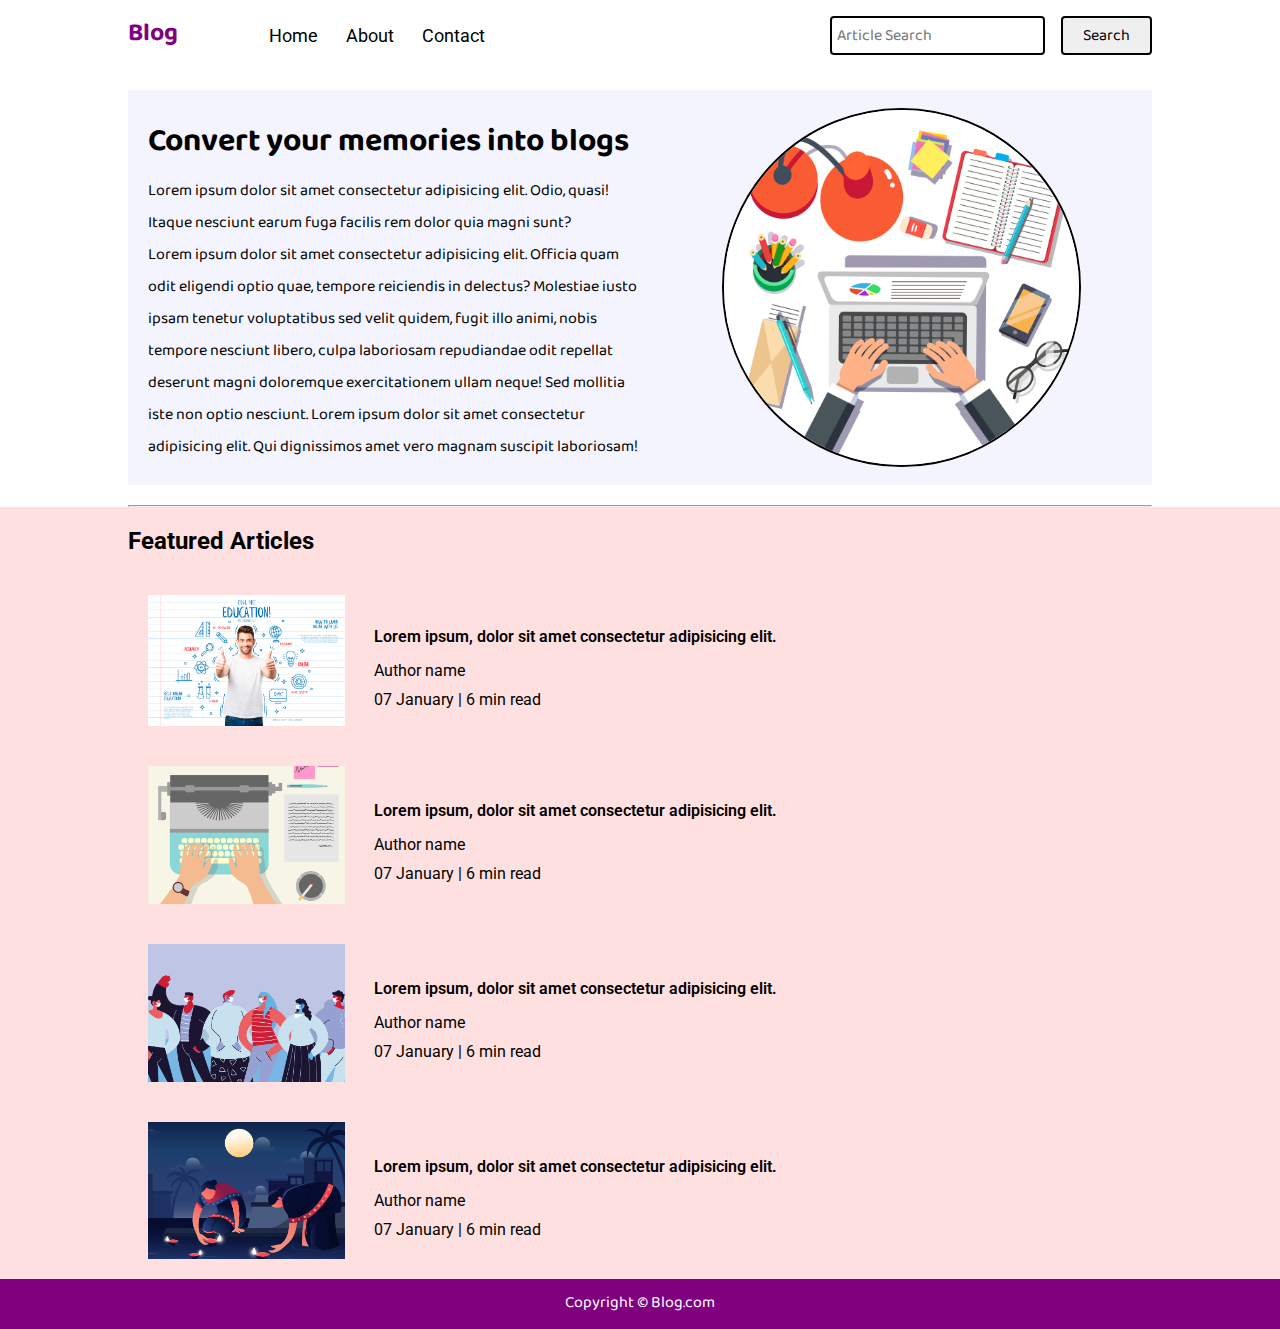
<file: index.html>
<!DOCTYPE html>
<html lang="en">
<head>
    <meta charset="UTF-8">
    <meta http-equiv="X-UA-Compatible" content="IE=edge">
    <meta name="viewport" content="width=device-width, initial-scale=1.0">
    <link rel="stylesheet" href="css/style.css">
    <link rel="stylesheet" href="css/utils.css">

    <title>Blog Website</title>
</head>
<body>
    <nav class="navigation max-width-1 m-auto">
        <div class="nav-left">
            <a href="/index.html" class="logo"><span>Blog</span></a>
            <ul>
                <li><a href="/">Home</a></li>
                <li><a href="#">About</a></li>
                <li><a href="/contact.html">Contact</a></li>
            </ul>
        </div>
        <div class="nav-right">
            <form action="/search.html" method="get">
                <input type="text" class="form-input" name="query" id="" placeholder="Article Search">
                <button class="btn">Search</button>
            </form>
        </div>
    </nav>
    <div class="content max-width-1">
        <div class="content-left">
            <h1>Convert your memories into blogs</h1>
            <p>Lorem ipsum dolor sit amet consectetur adipisicing elit. Odio, quasi! Itaque nesciunt earum fuga facilis rem dolor quia magni sunt?</p>
            <p>Lorem ipsum dolor sit amet consectetur adipisicing elit. Officia quam odit eligendi optio quae, tempore reiciendis in delectus? Molestiae iusto ipsam tenetur voluptatibus sed velit quidem, fugit illo animi, nobis tempore nesciunt libero, culpa laboriosam repudiandae odit repellat deserunt magni doloremque exercitationem ullam neque! Sed mollitia iste non optio nesciunt. Lorem ipsum dolor sit amet consectetur adipisicing elit. Qui dignissimos amet vero magnam suscipit laboriosam!</p>
        </div>
        <div class="content-right">
            <img src="./img/home.jpg" alt="typing image" srcset="">
        </div>
    </div>
    <div class="max-width-1 m-auto">
        <hr>
    </div>
    <div class="blog-article">
        <div class="max-width-1 m-auto font-2">
            <h2>Featured Articles</h2>
            <div class="blog-articles font-2">
                <img src="./img/1263.jpg" alt="" srcset="">
                <div class="ar-content">
                    <a href="/blogpost.html"><span>Lorem ipsum, dolor sit amet consectetur adipisicing elit.</span></a>
                    <div style="padding-bottom: 10px;">Author name</div>
                    <ul>
                        <li>07 January |</li>
                        <li>6 min read</li>
                    </ul>
                </div>
            </div>
            <div class="blog-articles font-2">
                <img src="./img/1.png" alt="" srcset="">
                <div class="ar-content">
                    <a href="/blogpost.html"><span>Lorem ipsum, dolor sit amet consectetur adipisicing elit.</span></a>
                    <div style="padding-bottom: 10px;">Author name</div>
                    <ul>
                        <li>07 January |</li>
                        <li>6 min read</li>
                    </ul>
                </div>
            </div>
            <div class="blog-articles font-2">
                <img src="./img/2.png" alt="" srcset="">
                <div class="ar-content">
                    <a href="/blogpost.html"><span>Lorem ipsum, dolor sit amet consectetur adipisicing elit.</span></a>
                    <div style="padding-bottom: 10px;">Author name</div>
                    <ul>
                        <li>07 January |</li>
                        <li>6 min read</li>
                    </ul>
                </div>
            </div>
            <div class="blog-articles font-2">
                <img src="./img/3.png" alt="" srcset="">
                <div class="ar-content">
                    <a href="/blogpost.html"><span>Lorem ipsum, dolor sit amet consectetur adipisicing elit.</span></a>
                    <div style="padding-bottom: 10px;">Author name</div>
                    <ul>
                        <li>07 January |</li>
                        <li>6 min read</li>
                    </ul>
                </div>
            </div>
        </div>
        
    </div>
    <div class="footer">
        <div class="max-width-2 m-auto">
            Copyright &copy; Blog.com
        </div>
    </div>
</body>
</html>
</file>
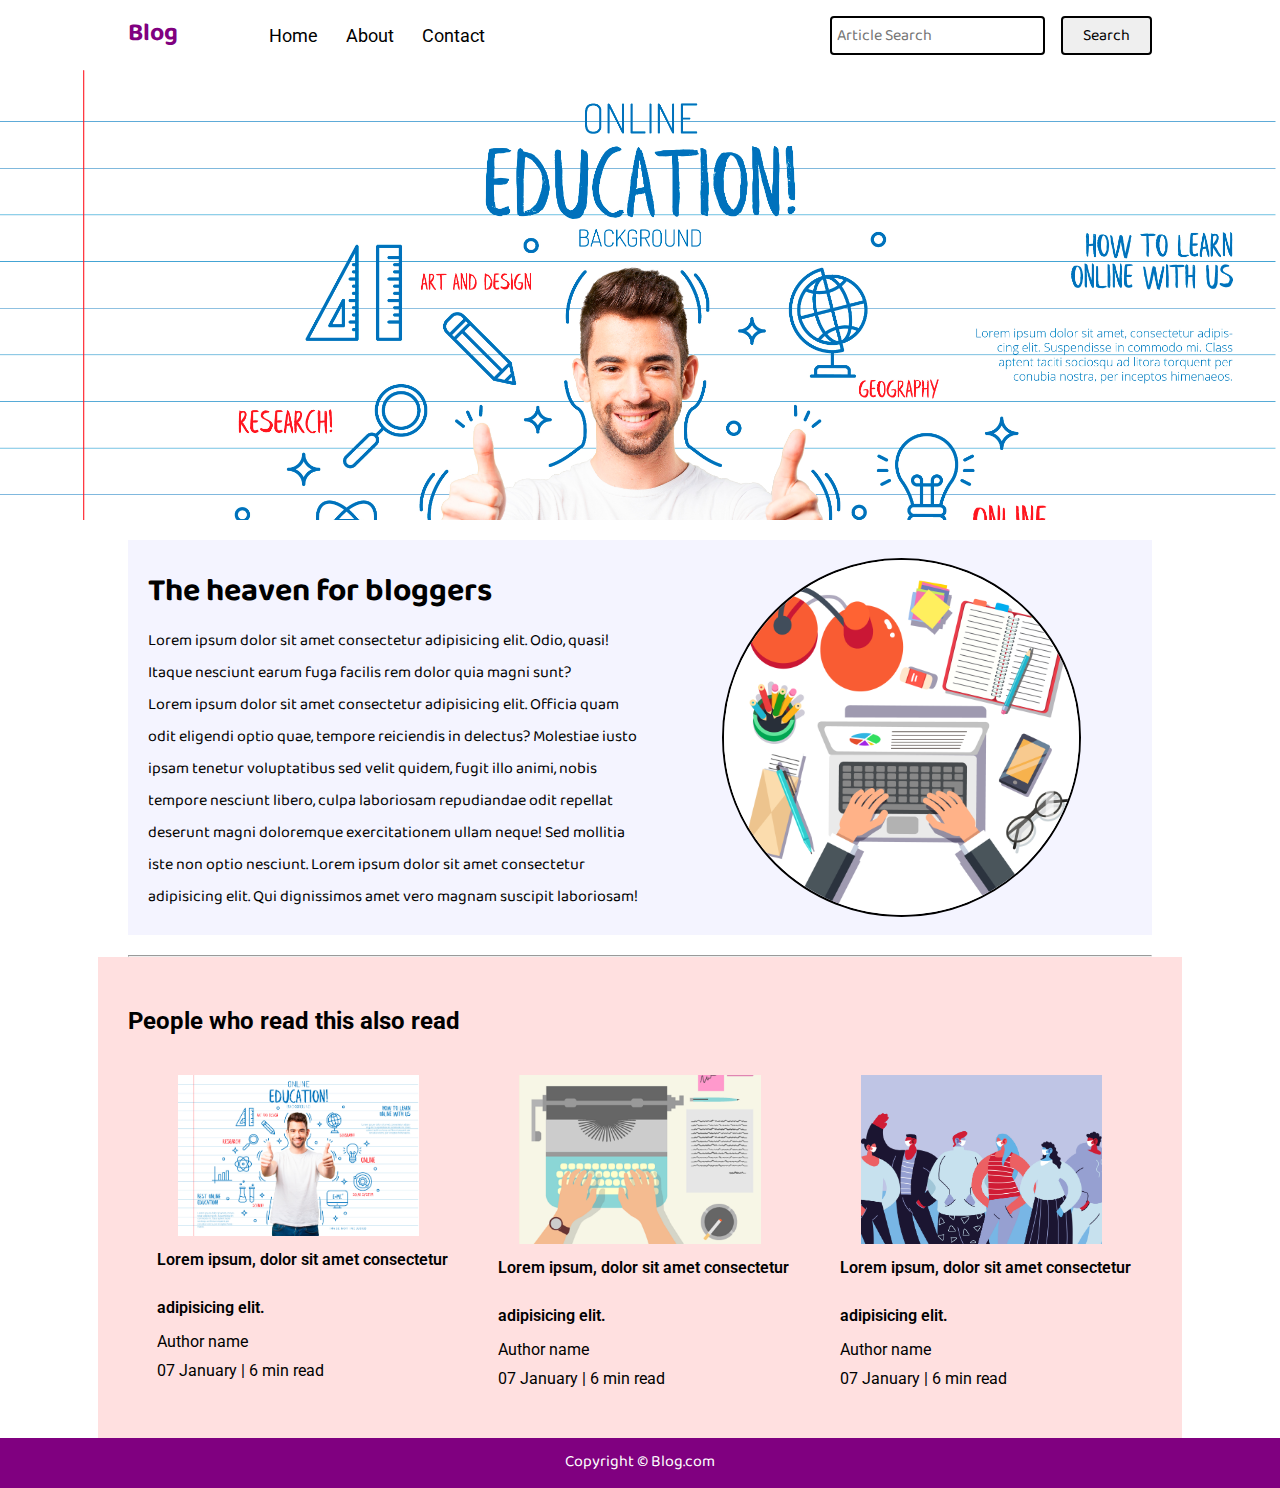
<file: blogpost.html>
<!DOCTYPE html>
<html lang="en">
<head>
    <meta charset="UTF-8">
    <meta http-equiv="X-UA-Compatible" content="IE=edge">
    <meta name="viewport" content="width=device-width, initial-scale=1.0">
    <link rel="stylesheet" href="css/style.css">
    <link rel="stylesheet" href="css/utils.css">
    <link rel="stylesheet" href="./css/blogpost.css">

    <title>Blog Website</title>
</head>
<body>
    <nav class="navigation max-width-1 m-auto">
        <div class="nav-left">
            <a href="/index.html" class="logo"><span>Blog</span></a>
            <ul>
                <li><a href="/">Home</a></li>
                <li><a href="#">About</a></li>
                <li><a href="/contact.html">Contact</a></li>
            </ul>
        </div>
        <div class="nav-right">
            <form action="/search.html" method="get">
                <input type="text" class="form-input" name="query" id="" placeholder="Article Search">
                <button class="btn">Search</button>
            </form>
        </div>
    </nav>
    <div class="post-img">
        <img src="./img/1263.jpg" alt="">
    </div>
    <div class="content max-width-1">
        <div class="content-left">
            <h1>The heaven for bloggers</h1>
            <p>Lorem ipsum dolor sit amet consectetur adipisicing elit. Odio, quasi! Itaque nesciunt earum fuga facilis rem dolor quia magni sunt?</p>
            <p>Lorem ipsum dolor sit amet consectetur adipisicing elit. Officia quam odit eligendi optio quae, tempore reiciendis in delectus? Molestiae iusto ipsam tenetur voluptatibus sed velit quidem, fugit illo animi, nobis tempore nesciunt libero, culpa laboriosam repudiandae odit repellat deserunt magni doloremque exercitationem ullam neque! Sed mollitia iste non optio nesciunt. Lorem ipsum dolor sit amet consectetur adipisicing elit. Qui dignissimos amet vero magnam suscipit laboriosam!</p>
        </div>
        <div class="content-right">
            <img src="./img/home.jpg" alt="typing image" srcset="">
        </div>
    </div>
    <div class="max-width-1 m-auto">
        <hr>
    </div>
    <div class="blog-article max-width-1 m-auto font-2">
        <h2>People who read this also read</h2>
        <div class="col-pos">
            <div class="blog-articles font-2">
                <img src="./img/1263.jpg" alt="" srcset="">
                <div class="ar-content">
                    <a href="/blogpost.html"><span>Lorem ipsum, dolor sit amet consectetur adipisicing elit.</span></a>
                    <div style="padding-bottom: 10px;">Author name</div>
                    <ul>
                        <li>07 January |</li>
                        <li>6 min read</li>
                    </ul>
                </div>
            </div>
            <div class="blog-articles font-2">
                <img src="./img/1.png" alt="" srcset="">
                <div class="ar-content">
                    <a href="/blogpost.html"><span>Lorem ipsum, dolor sit amet consectetur adipisicing elit.</span></a>
                    <div style="padding-bottom: 10px;">Author name</div>
                    <ul>
                        <li>07 January |</li>
                        <li>6 min read</li>
                    </ul>
                </div>
            </div>
            <div class="blog-articles font-2">
                <img src="./img/2.png" alt="" srcset="">
                <div class="ar-content">
                    <a href="/blogpost.html"><span>Lorem ipsum, dolor sit amet consectetur adipisicing elit.</span></a>
                    <div style="padding-bottom: 10px;">Author name</div>
                    <ul>
                        <li>07 January |</li>
                        <li>6 min read</li>
                    </ul>
                </div>
            </div>
        </div>
        
    </div>
    <div class="footer">
        <div class="max-width-2 m-auto">
            Copyright &copy; Blog.com
        </div>
    </div>
</body>
</html>
</file>
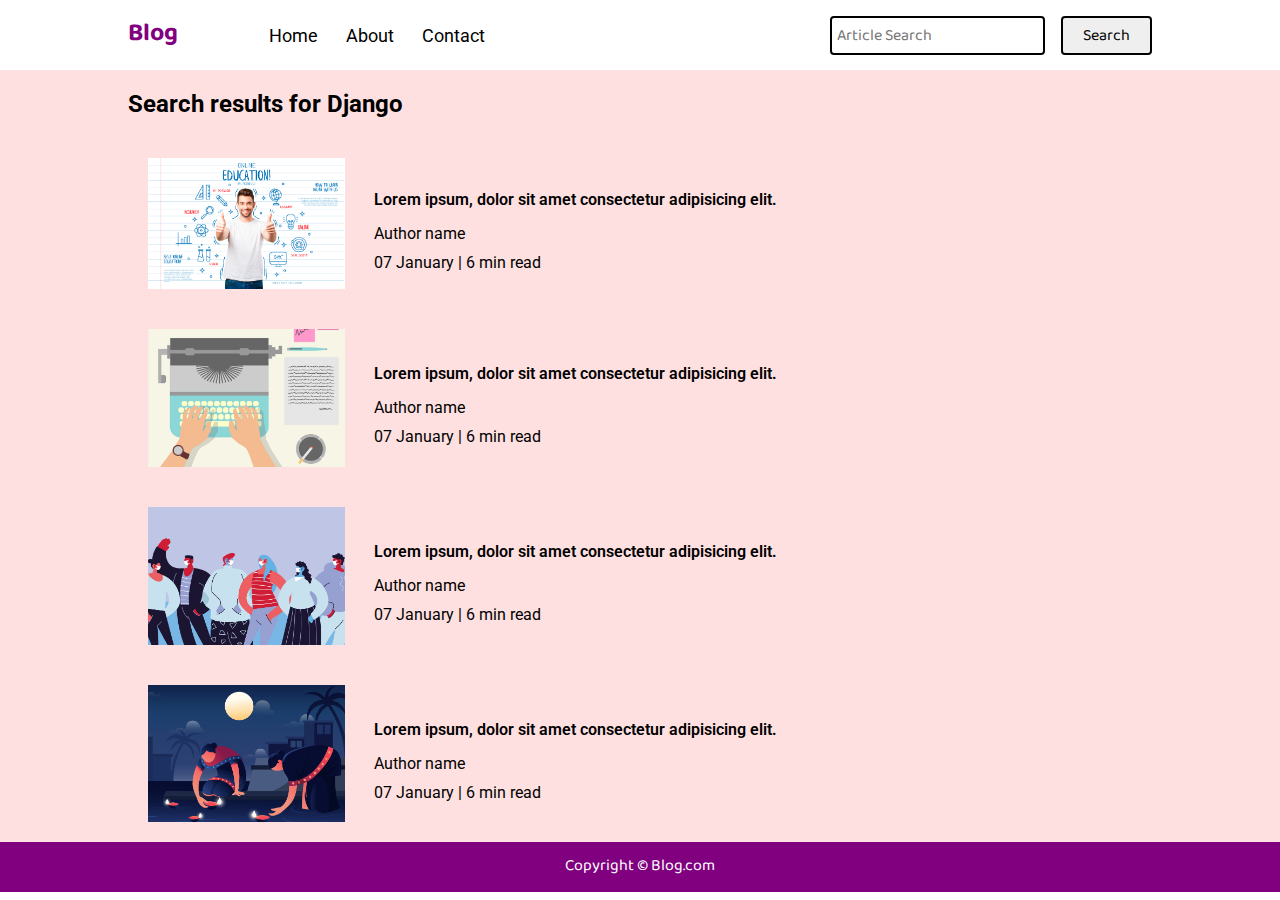
<file: search.html>
<!DOCTYPE html>
<html lang="en">
<head>
    <meta charset="UTF-8">
    <meta http-equiv="X-UA-Compatible" content="IE=edge">
    <meta name="viewport" content="width=device-width, initial-scale=1.0">
    <link rel="stylesheet" href="css/style.css">
    <link rel="stylesheet" href="css/utils.css">
    <title>Blog Website</title>
</head>
<body>
    <nav class="navigation max-width-1 m-auto">
        <div class="nav-left">
            <a href="/index.html" class="logo"><span>Blog</span></a>
            <ul>
                <li><a href="/">Home</a></li>
                <li><a href="#">About</a></li>
                <li><a href="/contact.html">Contact</a></li>
            </ul>
        </div>
        <div class="nav-right">
            <form action="/search.html" method="get">
                <input type="text" class="form-input" name="query" id="" placeholder="Article Search">
                <button class="btn">Search</button>
            </form>
        </div>
    </nav>

    <div class="blog-article">
        <div class="max-width-1 m-auto font-2">
            <h2>Search results for Django</h2>
            <div class="blog-articles font-2">
                <img src="./img/1263.jpg" alt="" srcset="">
                <div class="ar-content">
                    <a href="/blogpost.html"><span>Lorem ipsum, dolor sit amet consectetur adipisicing elit.</span></a>
                    <div style="padding-bottom: 10px;">Author name</div>
                    <ul>
                        <li>07 January |</li>
                        <li>6 min read</li>
                    </ul>
                </div>
            </div>
            <div class="blog-articles font-2">
                <img src="./img/1.png" alt="" srcset="">
                <div class="ar-content">
                    <a href="/blogpost.html"><span>Lorem ipsum, dolor sit amet consectetur adipisicing elit.</span></a>
                    <div style="padding-bottom: 10px;">Author name</div>
                    <ul>
                        <li>07 January |</li>
                        <li>6 min read</li>
                    </ul>
                </div>
            </div>
            <div class="blog-articles font-2">
                <img src="./img/2.png" alt="" srcset="">
                <div class="ar-content">
                    <a href="/blogpost.html"><span>Lorem ipsum, dolor sit amet consectetur adipisicing elit.</span></a>
                    <div style="padding-bottom: 10px;">Author name</div>
                    <ul>
                        <li>07 January |</li>
                        <li>6 min read</li>
                    </ul>
                </div>
            </div>
            <div class="blog-articles font-2">
                <img src="./img/3.png" alt="" srcset="">
                <div class="ar-content">
                    <a href="/blogpost.html"><span>Lorem ipsum, dolor sit amet consectetur adipisicing elit.</span></a>
                    <div style="padding-bottom: 10px;">Author name</div>
                    <ul>
                        <li>07 January |</li>
                        <li>6 min read</li>
                    </ul>
                </div>
            </div>
        </div>
        
    </div>
    <div class="footer">
        <div class="max-width-2 m-auto">
            Copyright &copy; Blog.com
        </div>
    </div>
</body>
</html>
</file>
<file: css/style.css>
@import url('https://fonts.googleapis.com/css2?family=Baloo+Bhaina+2:wght@500;800&family=Roboto&display=swap');
:root {
    --main-bg-color: purple;
    --font1:'Baloo Bhaina 2', cursive;
    --font2:'Roboto', sans-serif;
}

*{
    margin: 0;
    padding: 0;
}
.logo{
    text-decoration: none;
    font-family: var(--font1);
    font-size: 25px;
    font-weight: bold;
    color: var(--main-bg-color);
}
.navigation{
    font-family: var(--font1);
    height: 70px;
    /* background: red; */
    display: flex;
    justify-content: space-between;
    align-items: center;
}
.nav-left{
    font-size: 20px;
    display: flex;
}
.nav-left ul{
    display: flex;
    align-items: center;
    margin: 0 77px;
    font-size: 18px;
}
.nav-left ul li{
    list-style: none;
    margin: 0 14px;
    font-family: var(--font2);
}
.nav-left ul li a{
    text-decoration: none;
    color: #000;
}
.nav-left ul li a:hover{
    color: var(--main-bg-color);
    font-weight: bolder;
}
.content{
    display: flex;
    margin: 20px auto 20px auto;
}
.content-left{
    width: 50%;
    font-family: var(--font1);
    padding: 0 0 0 2%;
    display: flex;
    flex-direction: column;
    justify-content: center;
}
.content-right{
    width: 50%;
    display: flex;
    align-items: center;
    justify-content: center;
}
.content-right img{
    width: 355px;
    border: 2px solid black;
    border-radius: 200px;
}
.content{
    height: 395px;
    background: rgb(244, 244, 255);
}
.blog-article{
    min-height: 395px;
    background: rgb(255, 224, 224);
}
.blog-articles img{
    width: 20%;
}
.blog-articles{
    display: flex;
    justify-content: start;
    align-items: center;
    padding: 20px;
}
.ar-content{
    padding: 0 0 0 3%;
}
.ar-content a{
    text-decoration: none;
    color: #000;
}
.blog-articles span{
    font-weight: 600;
    line-height: 3em;
}
.blog-articles ul li{
    margin-top: 10px;
    list-style: none;
    display:inline;
}
.blog-article h2{
    padding: 20px 0;
}
.footer{
    height: 50px;
    display: flex;
    align-items: center;
    justify-content: center;
    background: var(--main-bg-color);
    font-family: var(--font1);
    font-size: 16px;
    color: white;
    /* background: blueviolet; */
}
</file>
<file: css/utils.css>
.max-width-1{
    max-width: 80vw;
}
.max-width-2{
    max-width: 60vw;
}
.m-auto{
    margin: auto;
}
.font-1{
    font-family: 'Baloo Bhaina 2', cursive;
}
.font-2{
    font-family: 'Roboto', sans-serif;
}
.btn{
    padding: 0px 20px;
    padding-top: 3px;
    border: 2px solid black;
    border-radius: 4px;
    font-family: var(--font1);
    font-size: 16px;
    cursor: pointer;
    transition: all 0.3s ease-in-out;
}
.btn:hover{
    color: white;
    background: var(--main-bg-color);
}
.form-input{
    padding: 0px 5px;
    padding-top: 3px;
    font-size: 16px;
    border: 2px solid black;
    border-radius: 4px;
    margin: 0 13px;
    font-family: var(--font1);
}
</file>
<file: css/blogpost.css>
.post-img{
    height: 450px;
    overflow: hidden;
}
.post-img img{
    width: 100%;
}
.blog-articles {
    flex-direction: column;
}
.blog-article{
    padding: 30px;
}
.col-pos{
    position: relative;
    display: grid;
    grid-template-columns: 1fr 1fr 1fr;
}
.blog-articles img{
    width: 80%;
}
</file>
